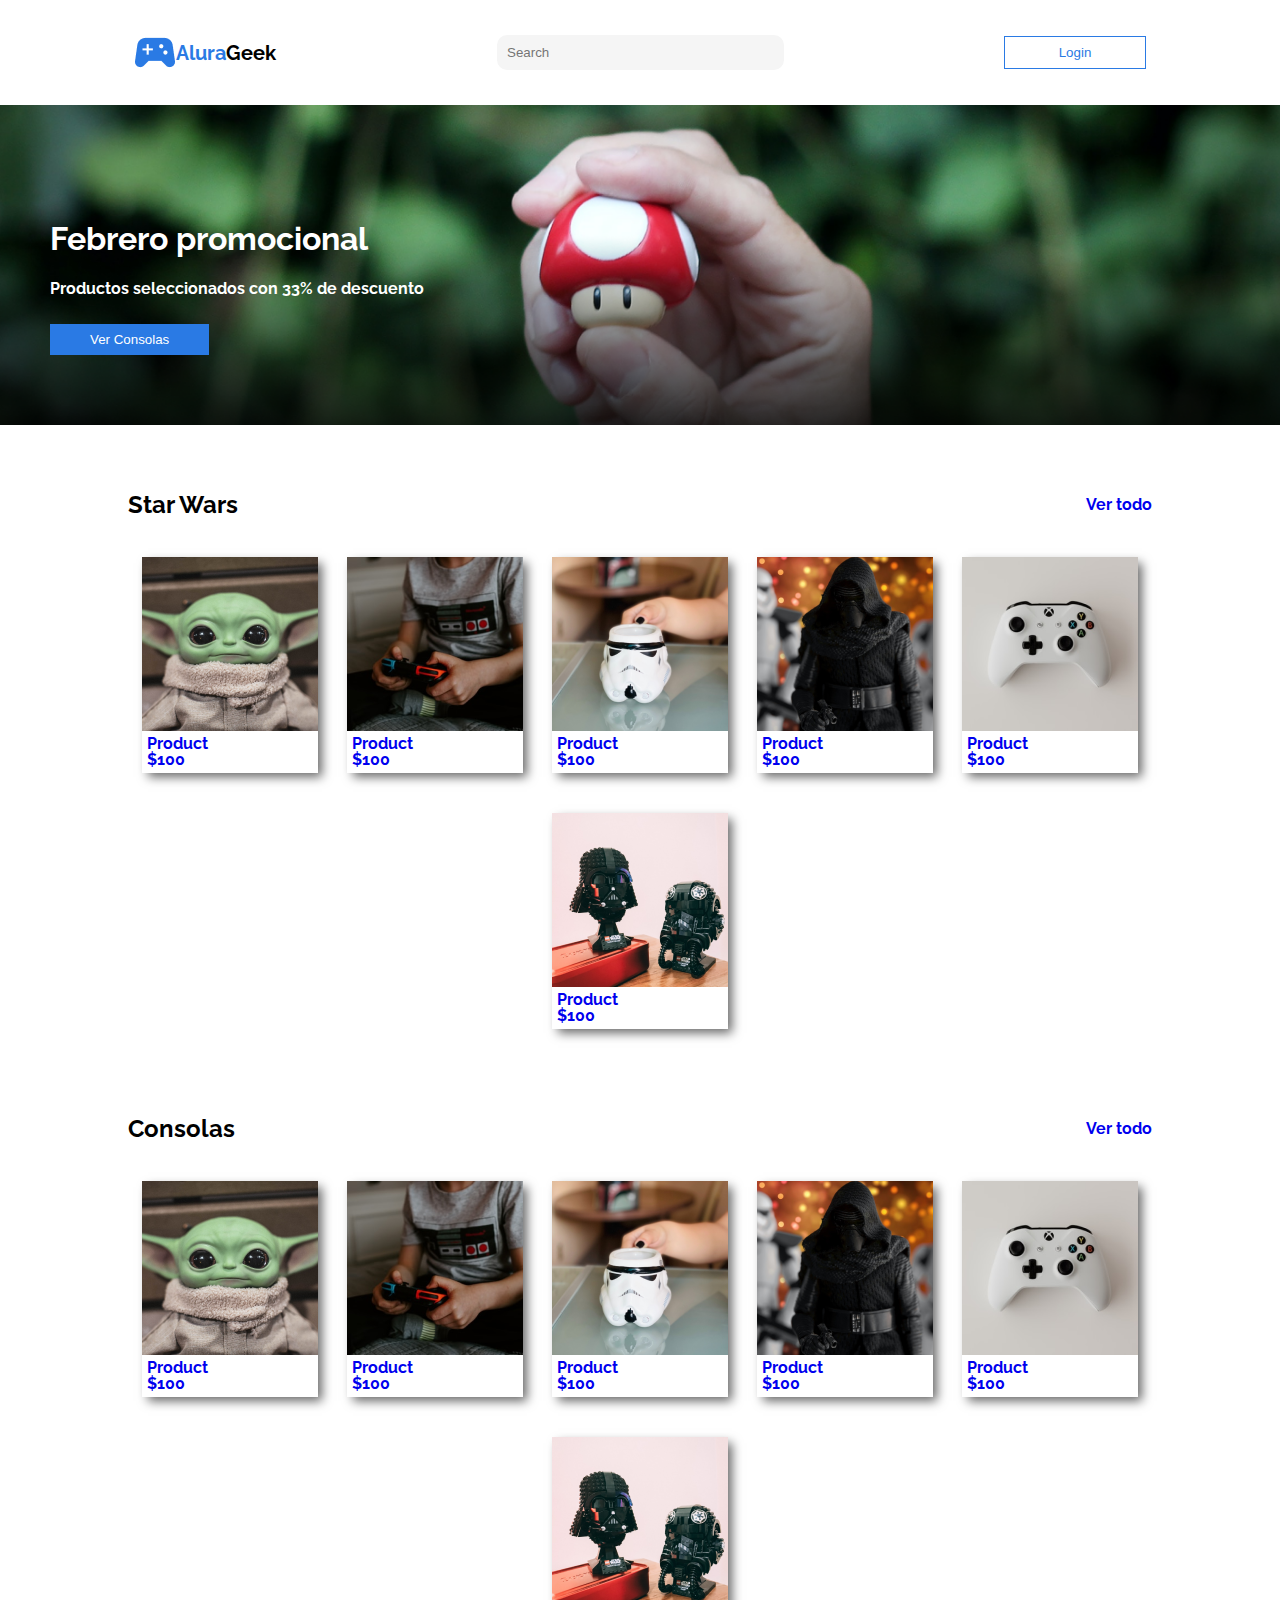
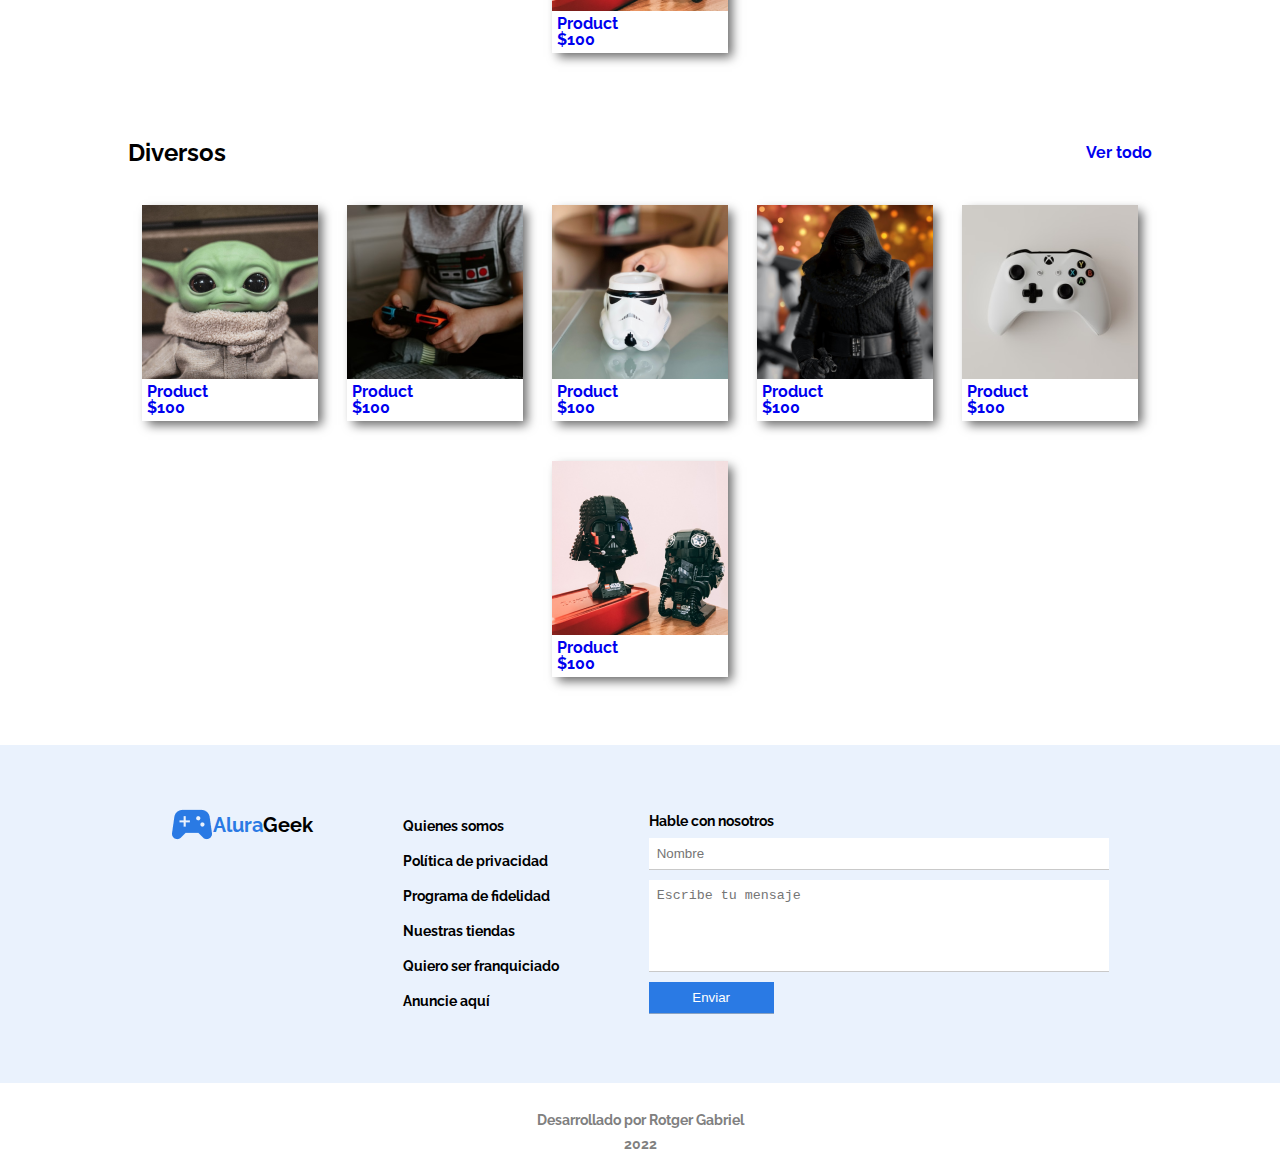
<file: index.html>
<!DOCTYPE html>
<html lang="en">
<head>
    <meta charset="UTF-8">
    <meta http-equiv="X-UA-Compatible" content="IE=edge">
    <meta name="viewport" content="width=device-width, initial-scale=1.0">
    <link rel="shortcut icon" href="/assets//lupa.png" type="image/x-icon">
    <link rel="stylesheet" href="styles/pages/reset.css">
    <link rel="stylesheet" href="styles/pages/style.css">
    <link rel="stylesheet" href="/styles/pages/header.css">
    <link rel="stylesheet" href="/styles/block/nav.css">
    <link rel="stylesheet" href="/styles/block/main.css">
    <link rel="stylesheet" href="/styles/pages/footer.css">
    <link rel="preconnect" href="https://fonts.googleapis.com">
    <link rel="preconnect" href="https://fonts.gstatic.com" crossorigin>
    <link href="https://fonts.googleapis.com/css2?family=Raleway&display=swap" rel="stylesheet">
    <title>AluraGeek</title>
</head>
<body>
    <header class="header">
        <div class="header__logo">
            <img src="/assets/logo.png" alt="Logo">
            <span>Alura</span>
            <span>Geek</span>
        </div>
        <div>
            <input class="header__search" type="text" placeholder="Search">
        </div>
        <div class="login">
            <a href="/pages/login.html"><button class="header__login--button" type="submit">Login</button></a>
        </div>
    </header>
    <nav class="nav__banner">
        <div class="nav--container">
            <h1>Febrero promocional</h1>
            <h2>Productos seleccionados con 33% de descuento</h2>
            <a href="#"><button class="general-btn" type="submit">Ver Consolas</button></a>
        </div>
    </nav>
    <main class="main">
        <section class="main__container">
            <section>
                <div class="main--title">
                    <h1>Star Wars</h1>
                    <a href="pages/products.html">Ver todo</a>
                </div>
                <div class="main--products">
                    <a class="main--link" href="/pages/product-description.html">
                        <div class="main--product">
                            <img class="product--img" src="/assets/babyyoda.png" alt="product">
                            <div class="product--description">
                                <h2>Product</h2>
                                <span>$100</span>
                            </div>
                        </div>
                    </a>
                    <a class="main--link" href="/pages/product-description.html">
                        <div class="main--product">
                            <img class="product--img" src="/assets/camisasnes.png" alt="product">
                            <div class="product--description">
                                <h2>Product</h2>
                                <span>$100</span>
                            </div>
                        </div>
                    </a>
                    <a class="main--link" href="/pages/product-description.html">
                        <div class="main--product">
                            <img class="product--img" src="/assets/canecasw.png" alt="product">
                            <div class="product--description">
                                <h2>Product</h2>
                                <span>$100</span>
                            </div>
                        </div>
                    </a>
                    <a class="main--link" href="/pages/product-description.html">
                        <div class="main--product">
                            <img class="product--img" src="/assets/mandalorian.png" alt="product">
                            <div class="product--description">
                                <h2>Product</h2>
                                <span>$100</span>
                            </div>
                        </div>
                    </a>
                    <a class="main--link" href="/pages/product-description.html">
                        <div class="main--product">
                            <img class="product--img" src="/assets/jsxbox.png" alt="product">
                            <div class="product--description">
                                <h2>Product</h2>
                                <span>$100</span>
                            </div>
                        </div>
                    </a>
                    <a class="main--link" href="/pages/product-description.html">
                        <div class="main--product">
                            <img class="product--img" src="/assets/legosw.png" alt="product">
                            <div class="product--description">
                                <h2>Product</h2>
                                <span>$100</span>
                            </div>
                        </div>
                    </a>
                </div>
            </section>
            <section>
                <div class="main--title">
                    <h1>Consolas</h1>
                    <a href="pages/products.html">Ver todo</a>
                </div>
                <div class="main--products">
                    <a class="main--link" href="/pages/product-description.html">
                        <div class="main--product">
                            <img class="product--img" src="/assets/babyyoda.png" alt="product">
                            <div class="product--description">
                                <h2>Product</h2>
                                <span>$100</span>
                            </div>
                        </div>
                    </a>
                    <a class="main--link" href="/pages/product-description.html">
                        <div class="main--product">
                            <img class="product--img" src="/assets/camisasnes.png" alt="product">
                            <div class="product--description">
                                <h2>Product</h2>
                                <span>$100</span>
                            </div>
                        </div>
                    </a>
                    <a class="main--link" href="/pages/product-description.html">
                        <div class="main--product">
                            <img class="product--img" src="/assets/canecasw.png" alt="product">
                            <div class="product--description">
                                <h2>Product</h2>
                                <span>$100</span>
                            </div>
                        </div>
                    </a>
                    <a class="main--link" href="/pages/product-description.html">
                        <div class="main--product">
                            <img class="product--img" src="/assets/mandalorian.png" alt="product">
                            <div class="product--description">
                                <h2>Product</h2>
                                <span>$100</span>
                            </div>
                        </div>
                    </a>
                    <a class="main--link" href="/pages/product-description.html">
                        <div class="main--product">
                            <img class="product--img" src="/assets/jsxbox.png" alt="product">
                            <div class="product--description">
                                <h2>Product</h2>
                                <span>$100</span>
                            </div>
                        </div>
                    </a>
                    <a class="main--link" href="/pages/product-description.html">
                        <div class="main--product">
                            <img class="product--img" src="/assets/legosw.png" alt="product">
                            <div class="product--description">
                                <h2>Product</h2>
                                <span>$100</span>
                            </div>
                        </div>
                    </a>
                </div>
            </section>
            <section>
                <div class="main--title">
                    <h1>Diversos</h1>
                    <a href="pages/products.html">Ver todo</a>
                </div>
                <div class="main--products">
                    <a class="main--link" href="/pages/product-description.html">
                        <div class="main--product">
                            <img class="product--img" src="/assets/babyyoda.png" alt="product">
                            <div class="product--description">
                                <h2>Product</h2>
                                <span>$100</span>
                            </div>
                        </div>
                    </a>
                    <a class="main--link" href="/pages/product-description.html">
                        <div class="main--product">
                            <img class="product--img" src="/assets/camisasnes.png" alt="product">
                            <div class="product--description">
                                <h2>Product</h2>
                                <span>$100</span>
                            </div>
                        </div>
                    </a>
                    <a class="main--link" href="/pages/product-description.html">
                        <div class="main--product">
                            <img class="product--img" src="/assets/canecasw.png" alt="product">
                            <div class="product--description">
                                <h2>Product</h2>
                                <span>$100</span>
                            </div>
                        </div>
                    </a>
                    <a class="main--link" href="/pages/product-description.html">
                        <div class="main--product">
                            <img class="product--img" src="/assets/mandalorian.png" alt="product">
                            <div class="product--description">
                                <h2>Product</h2>
                                <span>$100</span>
                            </div>
                        </div>
                    </a>
                    <a class="main--link" href="/pages/product-description.html">
                        <div class="main--product">
                            <img class="product--img" src="/assets/jsxbox.png" alt="product">
                            <div class="product--description">
                                <h2>Product</h2>
                                <span>$100</span>
                            </div>
                        </div>
                    </a>
                    <a class="main--link" href="/pages/product-description.html">
                        <div class="main--product">
                            <img class="product--img" src="/assets/legosw.png" alt="product">
                            <div class="product--description">
                                <h2>Product</h2>
                                <span>$100</span>
                            </div>
                        </div>
                    </a>
                </div>
            </section>
        </section>
    </main>
    <footer class="footer">
        <section class="footer__container">
            <div class="header__logo">
                <img src="/assets/logo.png" alt="Logo">
                <span>Alura</span>
                <span>Geek</span>
            </div>
            <div class="footer--list">
                <ul>
                    <li><a href="#">Quienes somos</a></li>
                    <li><a href="#">Política de privacidad</a></li>
                    <li><a href="#">Programa de fidelidad</a></li>
                    <li><a href="#">Nuestras tiendas</a></li>
                    <li><a href="#">Quiero ser franquiciado</a></li>
                    <li><a href="#">Anuncie aquí</a></li>
                </ul>
            </div>
            <form action="" method="post" class="footer--form">
                <h2>Hable con nosotros</h2>
                <input type="text" placeholder="Nombre" required>
                <textarea cols="30" rows="5" placeholder="Escribe tu mensaje" required></textarea>
                <input class="general-btn form-btn" type="submit" value="Enviar">
            </form>
        </section>
        <section class="footer--copyright">
            <p>Desarrollado por Rotger Gabriel</p>
            <p data-form-Date>2022</p>
        </section>
    </footer>
</body>
</html>
</file>
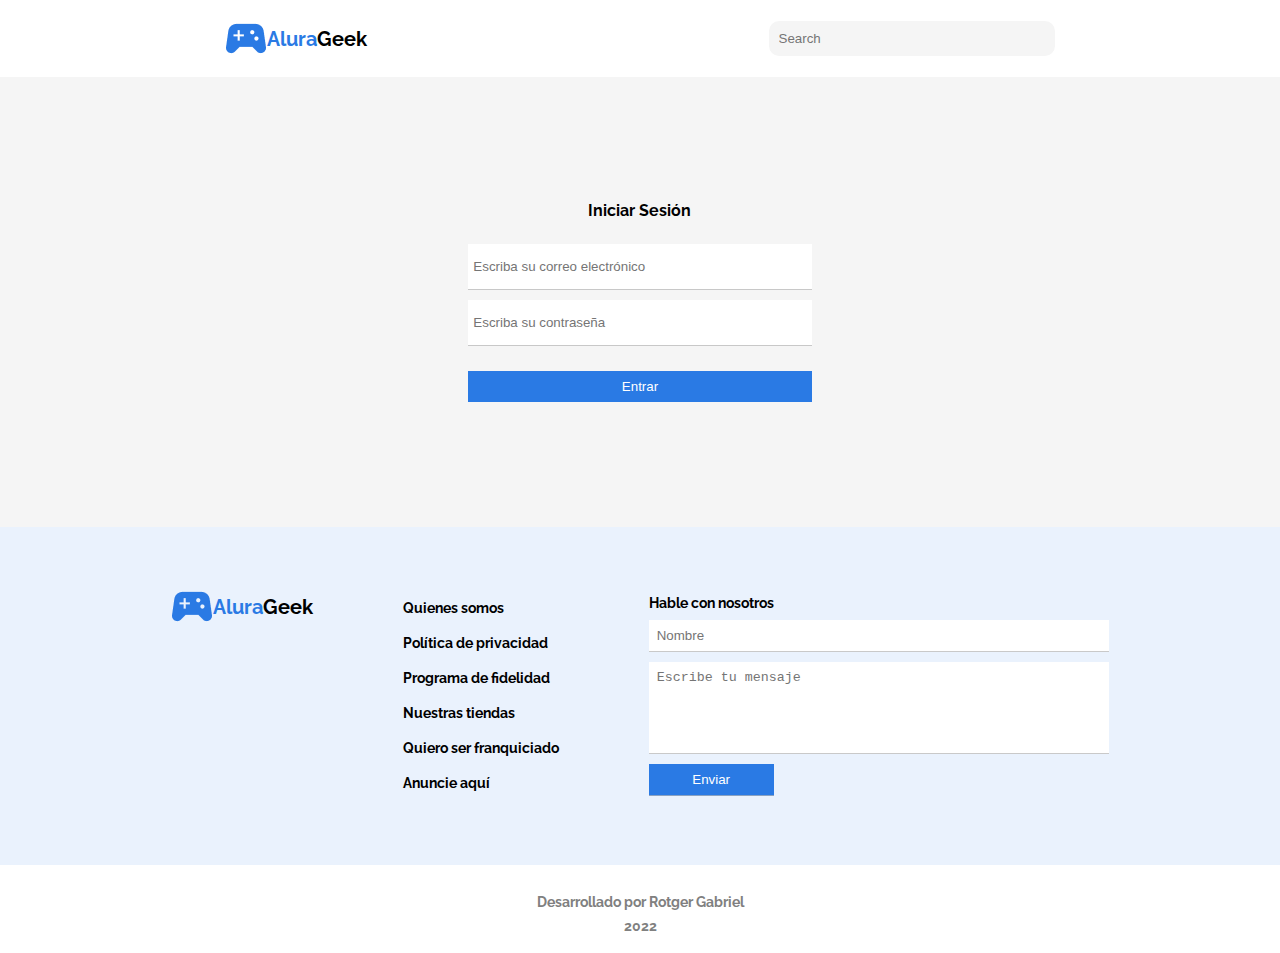
<file: pages/login.html>
<!DOCTYPE html>
<html lang="en">
<head>
    <meta charset="UTF-8">
    <meta http-equiv="X-UA-Compatible" content="IE=edge">
    <meta name="viewport" content="width=device-width, initial-scale=1.0">
    <link rel="shortcut icon" href="/assets//lupa.png" type="image/x-icon">
    <link rel="stylesheet" href="/styles/pages/reset.css">
    <link rel="stylesheet" href="/styles/pages/style.css">
    <link rel="stylesheet" href="/styles/pages/header.css">
    <link rel="stylesheet" href="/styles/block/main.css">
    <link rel="stylesheet" href="/styles/pages/footer.css">
    <link rel="preconnect" href="https://fonts.googleapis.com">
    <link rel="preconnect" href="https://fonts.gstatic.com" crossorigin>
    <link href="https://fonts.googleapis.com/css2?family=Raleway&display=swap" rel="stylesheet">
    <title>Login</title>
</head>
<body>
    <header class="header">
        <div class="header__logo">
            <img src="/assets/logo.png" alt="Logo">
            <span>Alura</span>
            <span>Geek</span>
        </div>
        <div>
            <input class="header__search" type="text" placeholder="Search">
        </div>
    </header>
    <!-- <header>
        <div class="cabecera_container">
            <img class="cabecera_logo" src="./assets/logo.svg" alt="AluraGeek logo">
            <div class="busqueda">
                <form action=""></form>
                <input type="search" class="busqueda_campo" placeholder="Search" name="search">
                <button class="button-busqueda"><img src="./assets/lupa.png" alt="Icono Lupa"></button>
            </div>
            <a href="login.html"><button class="login">Login</button> </a>
            <button class="button-busqueda-login"><img src="./assets/lupa-negro.png" alt="Icono Lupa"></button>
        </div>
    </header> -->
    <main class="main__login">
        <form class="main--form" method="post">
            <h1>Iniciar Sesión</h1>
            <input class="form--input" type="email" name="usuario" placeholder="Escriba su correo electrónico" required autofocus>
            <input class="form--input" type="password" name="clave" placeholder="Escriba su contraseña" required>
            <button class="general-btn btn" type="submit" name="entrar">Entrar</button>
        </form>
    </main>
    <footer class="footer">
        <section class="footer__container">
            <div class="header__logo">
                <img src="/assets/logo.png" alt="Logo">
                <span>Alura</span>
                <span>Geek</span>
            </div>
            <div class="footer--list">
                <ul>
                    <li><a href="#">Quienes somos</a></li>
                    <li><a href="#">Política de privacidad</a></li>
                    <li><a href="#">Programa de fidelidad</a></li>
                    <li><a href="#">Nuestras tiendas</a></li>
                    <li><a href="#">Quiero ser franquiciado</a></li>
                    <li><a href="#">Anuncie aquí</a></li>
                </ul>
            </div>
            <form action="" method="post" class="footer--form">
                <h2>Hable con nosotros</h2>
                <input type="text" placeholder="Nombre" required>
                <textarea cols="30" rows="5" placeholder="Escribe tu mensaje" required></textarea>
                <input class="general-btn form-btn" type="submit" value="Enviar">
            </form>
        </section>
        <section class="footer--copyright">
            <p>Desarrollado por Rotger Gabriel</p>
            <p data-form-Date>2022</p>
        </section>
    </footer>
</body>
</html>
</file>
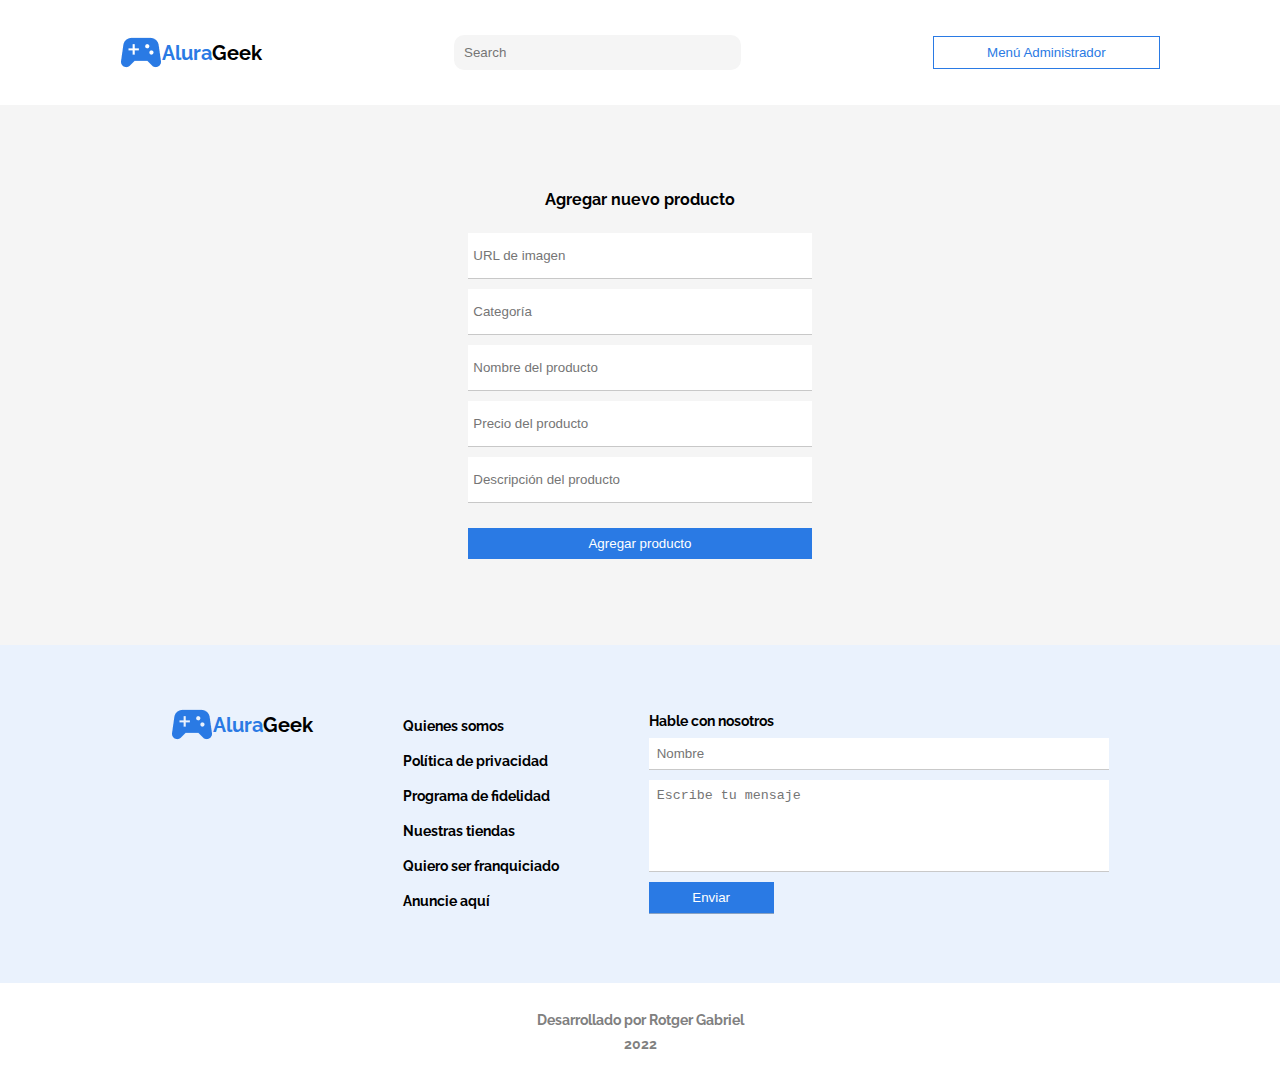
<file: pages/new-product.html>
<!DOCTYPE html>
<html lang="en">

<head>
    <meta charset="UTF-8">
    <meta http-equiv="X-UA-Compatible" content="IE=edge">
    <meta name="viewport" content="width=device-width, initial-scale=1.0">
    <link rel="shortcut icon" href="/assets//lupa.png" type="image/x-icon">
    <link rel="stylesheet" href="/styles/pages/reset.css">
    <link rel="stylesheet" href="/styles/pages/style.css">
    <link rel="stylesheet" href="/styles/pages/header.css">
    <link rel="stylesheet" href="/styles/block/main.css">
    <link rel="stylesheet" href="/styles/pages/footer.css">
    <link rel="preconnect" href="https://fonts.googleapis.com">
    <link rel="preconnect" href="https://fonts.gstatic.com" crossorigin>
    <link href="https://fonts.googleapis.com/css2?family=Raleway&display=swap" rel="stylesheet">
    <title>New product</title>
</head>

<body>
    <header class="header">
        <div class="header__logo">
            <img src="/assets/logo.png" alt="Logo">
            <span>Alura</span>
            <span>Geek</span>
        </div>
        <div>
            <input class="header__search" type="text" placeholder="Search">
        </div>
        <div class="login">
            <a href="#"><button class="header__login--button" type="submit">Menú Administrador</button></a>
        </div>
    </header>
    <main class="main__login main__new-product">
        <form class="main--form" method="post">
            <h1>Agregar nuevo producto</h1>
            <input class="form--input" type="text" name="usuario" placeholder="URL de imagen" required
                autofocus>
            <input class="form--input" type="text" name="usuario" placeholder="Categoría" required
                autofocus>
            <input class="form--input" type="text" name="usuario" placeholder="Nombre del producto" required
                autofocus>
            <input class="form--input" type="number" name="usuario" placeholder="Precio del producto" required
                autofocus>
            <input class="form--input" type="text" name="clave" placeholder="Descripción del producto" required>
            <button class="general-btn btn" type="submit" name="entrar">Agregar producto</button>
        </form>
    </main>
    <footer class="footer">
        <section class="footer__container">
            <div class="header__logo">
                <img src="/assets/logo.png" alt="Logo">
                <span>Alura</span>
                <span>Geek</span>
            </div>
            <div class="footer--list">
                <ul>
                    <li><a href="#">Quienes somos</a></li>
                    <li><a href="#">Política de privacidad</a></li>
                    <li><a href="#">Programa de fidelidad</a></li>
                    <li><a href="#">Nuestras tiendas</a></li>
                    <li><a href="#">Quiero ser franquiciado</a></li>
                    <li><a href="#">Anuncie aquí</a></li>
                </ul>
            </div>
            <form action="" method="post" class="footer--form">
                <h2>Hable con nosotros</h2>
                <input type="text" placeholder="Nombre" required>
                <textarea cols="30" rows="5" placeholder="Escribe tu mensaje" required></textarea>
                <input class="general-btn form-btn" type="submit" value="Enviar">
            </form>
        </section>
        <section class="footer--copyright">
            <p>Desarrollado por Rotger Gabriel</p>
            <p data-form-Date>2022</p>
        </section>
    </footer>
</body>

</html>
</file>
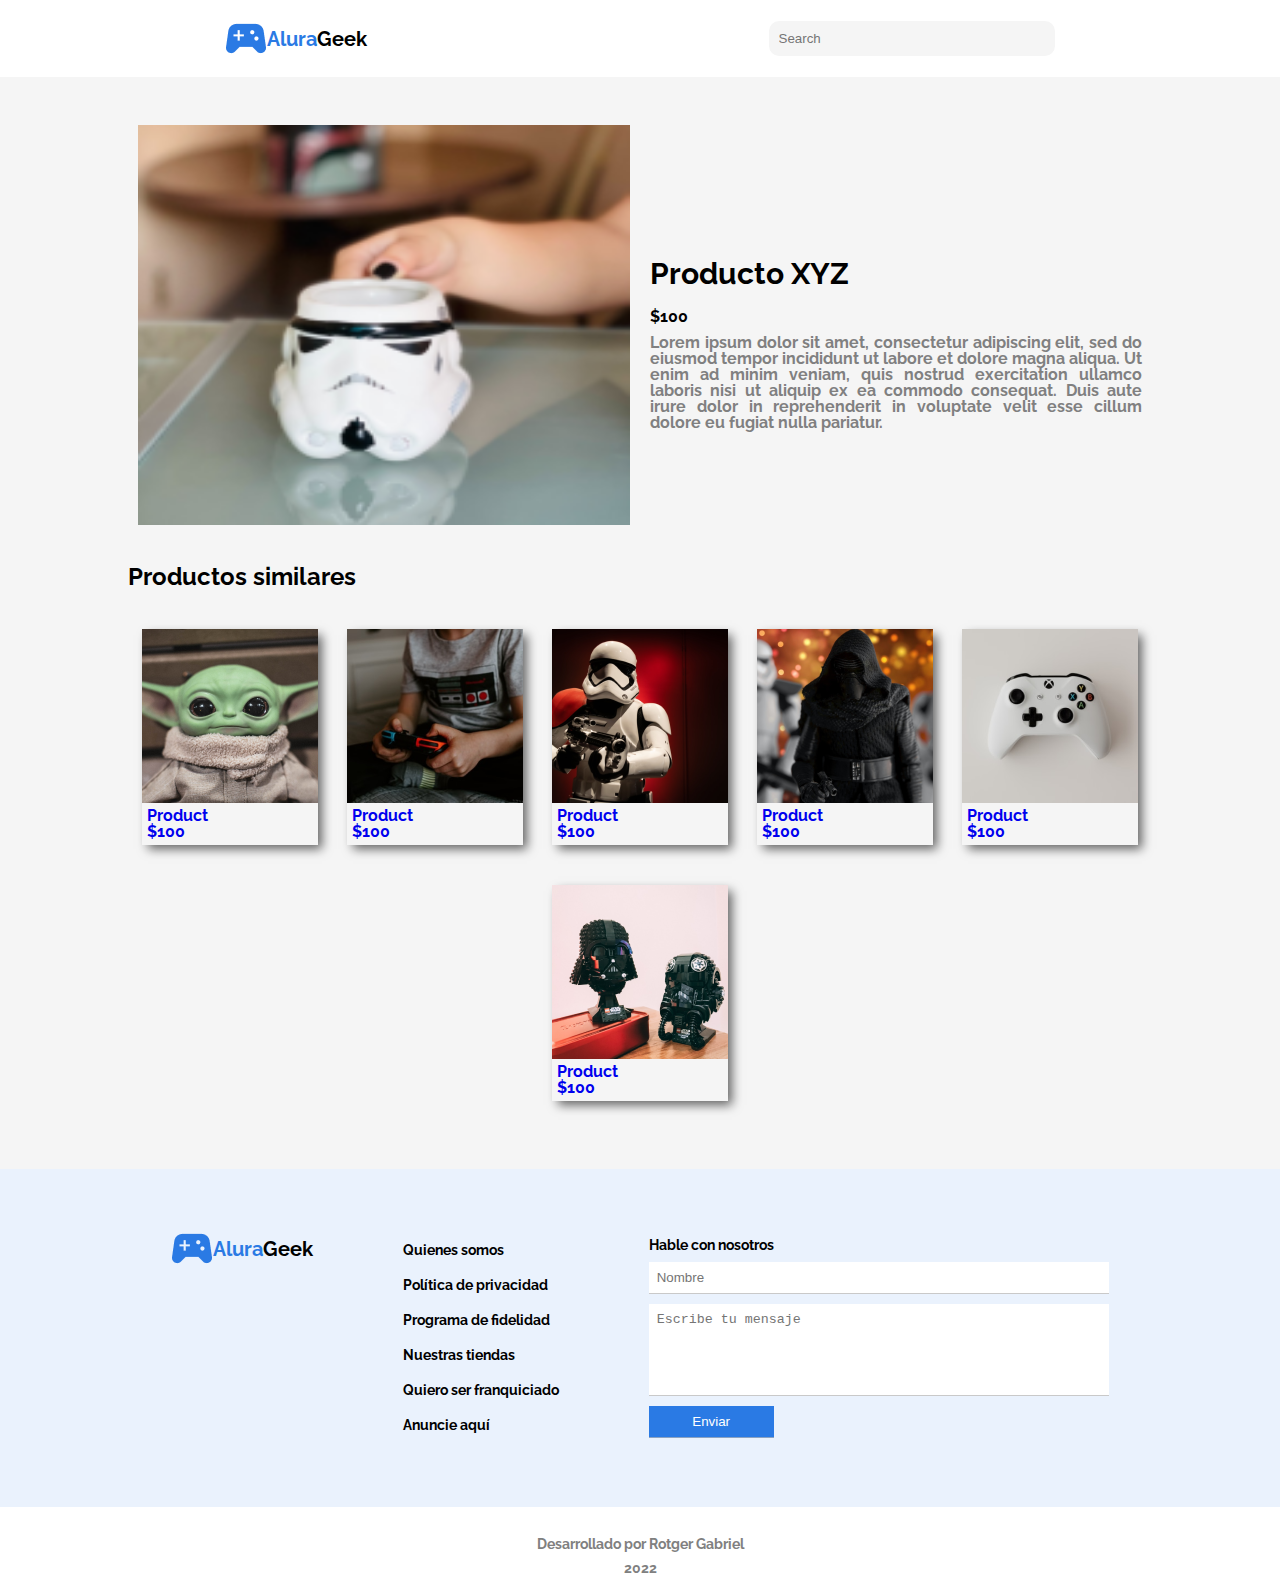
<file: pages/product-description.html>
<!DOCTYPE html>
<html lang="en">

<head>
    <meta charset="UTF-8">
    <meta http-equiv="X-UA-Compatible" content="IE=edge">
    <meta name="viewport" content="width=device-width, initial-scale=1.0">
    <link rel="shortcut icon" href="/assets//lupa.png" type="image/x-icon">
    <link rel="stylesheet" href="/styles/pages/reset.css">
    <link rel="stylesheet" href="/styles/pages/style.css">
    <link rel="stylesheet" href="/styles/pages/header.css">
    <link rel="stylesheet" href="/styles/block/main.css">
    <link rel="stylesheet" href="/styles/pages/footer.css">
    <link rel="preconnect" href="https://fonts.googleapis.com">
    <link rel="preconnect" href="https://fonts.gstatic.com" crossorigin>
    <link href="https://fonts.googleapis.com/css2?family=Raleway&display=swap" rel="stylesheet">
    <title>Products</title>
</head>

<body>
    <header class="header">
        <div class="header__logo">
            <img src="/assets/logo.png" alt="Logo">
            <span>Alura</span>
            <span>Geek</span>
        </div>
        <div>
            <input class="header__search" type="text" placeholder="Search">
        </div>
    </header>
    <main class="main background-description">
        <section class="main__container">
            <section class="main--description">
                <img class="description--image" src="/assets/canecasw.png" alt="Product">
                <div class="description-text">
                    <h1>Producto XYZ</h1>
                    <span>$100</span>
                    <p>Lorem ipsum dolor sit amet, consectetur adipiscing elit, sed do eiusmod tempor incididunt ut labore et dolore magna
                    aliqua. Ut enim ad minim veniam, quis nostrud exercitation ullamco laboris nisi ut aliquip ex ea commodo consequat. Duis
                    aute irure dolor in reprehenderit in voluptate velit esse cillum dolore eu fugiat nulla pariatur.</p>
                </div>
            </section>
            <section>
                <div class="main--title products">
                    <h1>Productos similares</h1>
                </div>
                <div class="main--products">
                    <a class="main--link" href="#">
                        <div class="main--product">
                            <img class="product--img" src="/assets/babyyoda.png" alt="product">
                            <div class="product--description">
                                <h2>Product</h2>
                                <span>$100</span>
                            </div>
                        </div>
                    </a>
                    <a class="main--link" href="#">
                        <div class="main--product">
                            <img class="product--img" src="/assets/camisasnes.png" alt="product">
                            <div class="product--description">
                                <h2>Product</h2>
                                <span>$100</span>
                            </div>
                        </div>
                    </a>
                    <a class="main--link" href="#">
                        <div class="main--product">
                            <img class="product--img" src="/assets/stormtropper.png" alt="product">
                            <div class="product--description">
                                <h2>Product</h2>
                                <span>$100</span>
                            </div>
                        </div>
                    </a>
                    <a class="main--link" href="#">
                        <div class="main--product">
                            <img class="product--img" src="/assets/mandalorian.png" alt="product">
                            <div class="product--description">
                                <h2>Product</h2>
                                <span>$100</span>
                            </div>
                        </div>
                    </a>
                    <a class="main--link" href="#">
                        <div class="main--product">
                            <img class="product--img" src="/assets/jsxbox.png" alt="product">
                            <div class="product--description">
                                <h2>Product</h2>
                                <span>$100</span>
                            </div>
                        </div>
                    </a>
                    <a class="main--link" href="#">
                        <div class="main--product">
                            <img class="product--img" src="/assets/legosw.png" alt="product">
                            <div class="product--description">
                                <h2>Product</h2>
                                <span>$100</span>
                            </div>
                        </div>
                    </a>
                </div>
            </section>
        </section>
    </main>
    <footer class="footer">
        <section class="footer__container">
            <div class="header__logo">
                <img src="/assets/logo.png" alt="Logo">
                <span>Alura</span>
                <span>Geek</span>
            </div>
            <div class="footer--list">
                <ul>
                    <li><a href="#">Quienes somos</a></li>
                    <li><a href="#">Política de privacidad</a></li>
                    <li><a href="#">Programa de fidelidad</a></li>
                    <li><a href="#">Nuestras tiendas</a></li>
                    <li><a href="#">Quiero ser franquiciado</a></li>
                    <li><a href="#">Anuncie aquí</a></li>
                </ul>
            </div>
            <form action="" method="post" class="footer--form">
                <h2>Hable con nosotros</h2>
                <input type="text" placeholder="Nombre" required>
                <textarea cols="30" rows="5" placeholder="Escribe tu mensaje" required></textarea>
                <input class="general-btn form-btn" type="submit" value="Enviar">
            </form>
        </section>
        <section class="footer--copyright">
            <p>Desarrollado por Rotger Gabriel</p>
            <p data-form-Date>2022</p>
        </section>
    </footer>
</body>
</html>
</file>
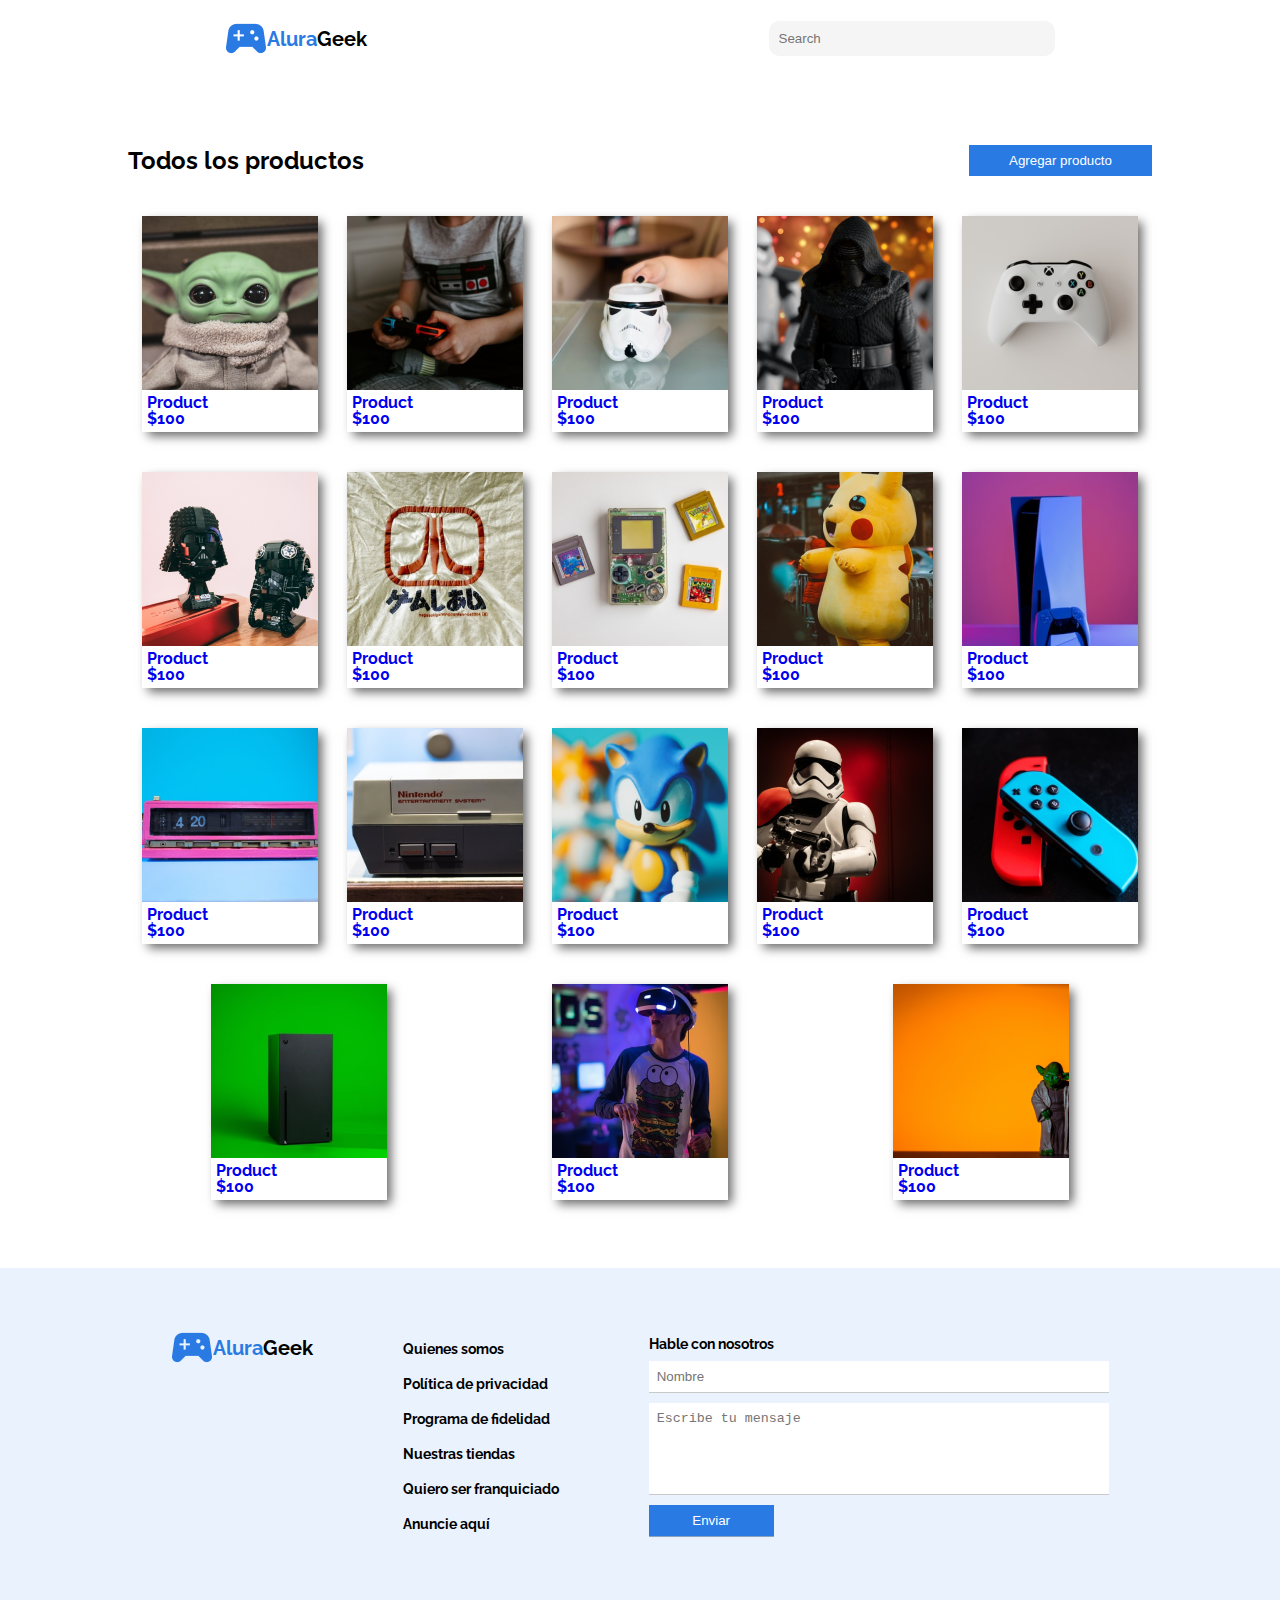
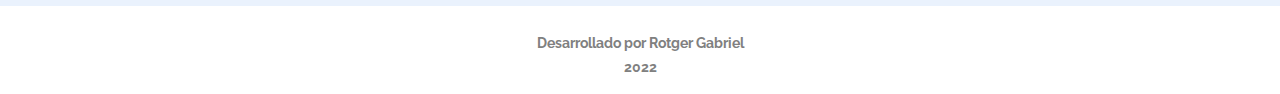
<file: pages/products.html>
<!DOCTYPE html>
<html lang="en">
<head>
    <meta charset="UTF-8">
    <meta http-equiv="X-UA-Compatible" content="IE=edge">
    <meta name="viewport" content="width=device-width, initial-scale=1.0">
    <link rel="shortcut icon" href="/assets//lupa.png" type="image/x-icon">
    <link rel="stylesheet" href="/styles/pages/reset.css">
    <link rel="stylesheet" href="/styles/pages/style.css">
    <link rel="stylesheet" href="/styles/pages/header.css">
    <link rel="stylesheet" href="/styles/block/main.css">
    <link rel="stylesheet" href="/styles/pages/footer.css">
    <link rel="preconnect" href="https://fonts.googleapis.com">
    <link rel="preconnect" href="https://fonts.gstatic.com" crossorigin>
    <link href="https://fonts.googleapis.com/css2?family=Raleway&display=swap" rel="stylesheet">
    <title>Products</title>
</head>
<body>
    <header class="header">
        <div class="header__logo">
            <img src="/assets/logo.png" alt="Logo">
            <span>Alura</span>
            <span>Geek</span>
        </div>
        <div>
            <input class="header__search" type="text" placeholder="Search">
        </div>
    </header>
    <main class="main">
        <section class="main__container">
            <section>
                <div class="main--title products">
                    <h1>Todos los productos</h1>
                    <a href="/pages/new-product.html"><button class="general-btn products-btn" type="submit">Agregar producto</button></a>
                </div>
                <div class="main--products">
                    <a class="main--link" href="#">
                        <div class="main--product">
                            <img class="product--img" src="/assets/babyyoda.png" alt="product">
                            <div class="product--description">
                                <h2>Product</h2>
                                <span>$100</span>
                            </div>
                        </div>
                    </a>
                    <a class="main--link" href="#">
                        <div class="main--product">
                            <img class="product--img" src="/assets/camisasnes.png" alt="product">
                            <div class="product--description">
                                <h2>Product</h2>
                                <span>$100</span>
                            </div>
                        </div>
                    </a>
                    <a class="main--link" href="#">
                        <div class="main--product">
                            <img class="product--img" src="/assets/canecasw.png" alt="product">
                            <div class="product--description">
                                <h2>Product</h2>
                                <span>$100</span>
                            </div>
                        </div>
                    </a>
                    <a class="main--link" href="#">
                        <div class="main--product">
                            <img class="product--img" src="/assets/mandalorian.png" alt="product">
                            <div class="product--description">
                                <h2>Product</h2>
                                <span>$100</span>
                            </div>
                        </div>
                    </a>
                    <a class="main--link" href="#">
                        <div class="main--product">
                            <img class="product--img" src="/assets/jsxbox.png" alt="product">
                            <div class="product--description">
                                <h2>Product</h2>
                                <span>$100</span>
                            </div>
                        </div>
                    </a>
                    <a class="main--link" href="#">
                        <div class="main--product">
                            <img class="product--img" src="/assets/legosw.png" alt="product">
                            <div class="product--description">
                                <h2>Product</h2>
                                <span>$100</span>
                            </div>
                        </div>
                    </a>
                    <a class="main--link" href="#">
                        <div class="main--product">
                            <img class="product--img" src="/assets/atari.png" alt="product">
                            <div class="product--description">
                                <h2>Product</h2>
                                <span>$100</span>
                            </div>
                        </div>
                    </a>
                    <a class="main--link" href="#">
                        <div class="main--product">
                            <img class="product--img" src="/assets/gba.png" alt="product">
                            <div class="product--description">
                                <h2>Product</h2>
                                <span>$100</span>
                            </div>
                        </div>
                    </a>
                    <a class="main--link" href="#">
                        <div class="main--product">
                            <img class="product--img" src="/assets/pikachu.png" alt="product">
                            <div class="product--description">
                                <h2>Product</h2>
                                <span>$100</span>
                            </div>
                        </div>
                    </a>
                    <a class="main--link" href="#">
                        <div class="main--product">
                            <img class="product--img" src="/assets/ps5.png" alt="product">
                            <div class="product--description">
                                <h2>Product</h2>
                                <span>$100</span>
                            </div>
                        </div>
                    </a>
                    <a class="main--link" href="#">
                        <div class="main--product">
                            <img class="product--img" src="/assets/relogio.png" alt="product">
                            <div class="product--description">
                                <h2>Product</h2>
                                <span>$100</span>
                            </div>
                        </div>
                    </a>
                    <a class="main--link" href="#">
                        <div class="main--product">
                            <img class="product--img" src="/assets/snes.png" alt="product">
                            <div class="product--description">
                                <h2>Product</h2>
                                <span>$100</span>
                            </div>
                        </div>
                    </a>
                    <a class="main--link" href="#">
                        <div class="main--product">
                            <img class="product--img" src="/assets/sonic.png" alt="product">
                            <div class="product--description">
                                <h2>Product</h2>
                                <span>$100</span>
                            </div>
                        </div>
                    </a>
                    <a class="main--link" href="#">
                        <div class="main--product">
                            <img class="product--img" src="/assets/stormtropper.png" alt="product">
                            <div class="product--description">
                                <h2>Product</h2>
                                <span>$100</span>
                            </div>
                        </div>
                    </a>
                    <a class="main--link" href="#">
                        <div class="main--product">
                            <img class="product--img" src="/assets/switch.png" alt="product">
                            <div class="product--description">
                                <h2>Product</h2>
                                <span>$100</span>
                            </div>
                        </div>
                    </a>
                    <a class="main--link" href="#">
                        <div class="main--product">
                            <img class="product--img" src="/assets/console.png" alt="product">
                            <div class="product--description">
                                <h2>Product</h2>
                                <span>$100</span>
                            </div>
                        </div>
                    </a>
                    <a class="main--link" href="#">
                        <div class="main--product">
                            <img class="product--img" src="/assets/vr.png" alt="product">
                            <div class="product--description">
                                <h2>Product</h2>
                                <span>$100</span>
                            </div>
                        </div>
                    </a>
                    <a class="main--link" href="#">
                        <div class="main--product">
                            <img class="product--img" src="/assets/yoda.png" alt="product">
                            <div class="product--description">
                                <h2>Product</h2>
                                <span>$100</span>
                            </div>
                        </div>
                    </a>
                </div>
            </section>
        </section>
    </main>
    <footer class="footer">
        <section class="footer__container">
            <div class="header__logo">
                <img src="/assets/logo.png" alt="Logo">
                <span>Alura</span>
                <span>Geek</span>
            </div>
            <div class="footer--list">
                <ul>
                    <li><a href="#">Quienes somos</a></li>
                    <li><a href="#">Política de privacidad</a></li>
                    <li><a href="#">Programa de fidelidad</a></li>
                    <li><a href="#">Nuestras tiendas</a></li>
                    <li><a href="#">Quiero ser franquiciado</a></li>
                    <li><a href="#">Anuncie aquí</a></li>
                </ul>
            </div>
            <form action="" method="post" class="footer--form">
                <h2>Hable con nosotros</h2>
                <input type="text" placeholder="Nombre" required>
                <textarea cols="30" rows="5" placeholder="Escribe tu mensaje" required></textarea>
                <input class="general-btn form-btn" type="submit" value="Enviar">
            </form>
        </section>
        <section class="footer--copyright">
            <p>Desarrollado por Rotger Gabriel</p>
            <p data-form-Date>2022</p>
        </section>
    </footer>
</body>
</html>
</file>
<file: styles/pages/style.css>
body {
    font-family: 'Raleway', sans-serif;
    font-weight: bold;
}

.general-btn {
    color: white;
    cursor: pointer;
    background-color: #2A7AE4;
    border: none;
    padding: 8px 3em;
}
</file>
<file: styles/pages/header.css>
.header {
    display: flex;
    justify-content: space-around;
    align-items: center;
    margin: 1rem 1.5rem;
    flex-wrap: wrap;
    user-select: none;
}

.header__logo {
    display: flex;
    align-items: center;
    color: rgb(42, 122, 228);
    font-size: 20px;
}

.header__logo span:last-child {
    color: black;
}

.header__search {
    border: none;
    border-radius: 10px;
    background: url(/assets/lupa.png);
    background-repeat: no-repeat;
    background-position: right;
    background-size: 15px;
    background: rgb(245, 245, 245);
    width: 20em;
    padding: 10px;
    outline: none;
}

.login a {
    text-decoration: none;
}

.header__login--button {
    cursor: pointer;
    background: rgba(255, 255, 255, 0);
    border: 1px solid #2A7AE4;
    color: rgb(42, 122, 228);
    padding: 8px 4em;
}
</file>
<file: styles/block/nav.css>
.nav__banner {
    width: 100%;
    height: 20em;
    display: flex;
    flex-direction: column;
    justify-content: flex-end;
    align-items: flex-start;

    background: url(/assets/banner.png);
    background-repeat: no-repeat;
    background-position: center;
    background-size: cover;
}

.nav--container {
    line-height: 30px;
    color: white;
    margin-inline-start: 50px;
    margin-block-end: 50px;
}

.nav--container h1 {
    font-size: 2em;
}

@media (min-width: 425px) and (max-width: 500px) {
    .nav--container {
        font-size: 14px;
    }
}

@media (min-width: 320px) and (max-width: 425px) {
    .nav--container {
        font-size: 12px;
        margin-inline-start: 5px;
        margin-block-end: 5px;
    }
}
</file>
<file: styles/block/main.css>
/* index.html */
.main {
    display: flex;
    justify-content: center;
}

.main__container {
    display: flex;
    flex-direction: column;
    margin-block-start: 3rem;
    width: 80%;
}

.main--title {
    display: flex;
    justify-content: space-between;
    align-items: center;
}

.main--title h1 {
    font-size: 1.5em;
}

.main--title a {
    text-decoration: none;
}

.main--products {
    display: flex;
    justify-content: space-around;
    flex-wrap: wrap;
    width: 100%;
    margin-block-end: 3rem;
}

.main--link {
    text-decoration: none;
    cursor: pointer;
    margin: 20px 10px;
    box-shadow: 5px 5px 10px -1px rgba(0, 0, 0, 0.60)
}

.main--link:hover {
    transform: scale(1.1);
    transition: ease-in .3s;
}

.main--product {
    display: inline-flex;
    flex-direction: column;
}

.product--description {
    display: flex;
    flex-direction: column;
    justify-content: flex-start;
    margin: 5px 5px;
}

/* login.html */
.main__login {
    display: flex;
    justify-content: center;
    align-items: center;
    background: rgb(245, 245, 245);
    width: 100%;
    height: 50vh;
}

.main--form {
    display: flex;
    flex-direction: column;
    align-items: center;
}

.main--form, h1, input, button {
    margin: 20px 0;
}

.form--input {
    width: 25em;
    padding: 15px 5px;
    border: none;
    border-bottom: 1px solid rgb(200, 200, 200);
    outline: none;
}

.btn {
    width: 100%;
}

@media (min-width:320px) and (max-width:375px) {
    .form--input {
        width: 20em;
    }
}

/* new-product.html */
.main__new-product {
    height: 60vh;
}

/* product-description.html */
.background-description {
    background: rgb(245, 245, 245);
}

.main--description {
    display: flex;
    justify-content: center;
    user-select: none;
}

.description--image {
    display: inline-block;
    width: 600px;
    height: 400px;
    padding-bottom: 20px;
    padding-right: 10px;
    padding-left: 10px;
}

.description-text {
    display: flex;
    flex-direction: column;
    justify-content: center;
    width: 600px;
    padding: 10px;
}

.description-text h1 {
    font-size: 30px;
}

.description-text p {
    color: rgb(128, 128, 128);
    text-align: justify;
}

@media (min-width:320px) and (max-width:768px) {
    /* products.html */
    .main__container {
        margin-block-start: 0px;
    }
    .products, h1 {
        font-size: 12px;
    }
    .products-btn {
        font-size: 8px;
    }
}

@media (max-width:768px) {
    /* product-description.html */
    .description--image {
        width: 280px;
        height: 280px;
        padding-top: 40px;
    }
}

@media (min-width:320px) and (max-width:767px) {
    /* product-description.html */
    .main--description {
        flex-wrap: wrap;
    }
    .description--image {
        width: 100%;
        padding: 40px 0px 0px 0px;
    }
    .description-text {
        padding-top: 0px;
    }

    .description-text {
        width: 100%;
        padding: 10px 0px;
    }

    .description-text p {
        font-size: 14px;
    }
}
</file>
<file: styles/pages/footer.css>
.footer {
    font-size: 14px;
    user-select: none;
}

.footer__container {
    display: flex;
    justify-content: space-around;
    align-items: flex-start;
    background: #EAF2FD;
    padding: 5% 10%;
    flex-wrap: wrap;
}

.footer--list {
    line-height: 35px;
    padding: 0 5px;
}

.footer--list ul li a {
    text-decoration: none;
    color: #000000;
}

.footer--form {
    display: flex;
    flex-direction: column;
    width: 45%;
}

.footer--form h2, input, textarea {
    margin: 5px 0;
}

.footer--form input,textarea {
    resize: none;
    border-top: none;
    border-left: none;
    border-right: none;
    border-bottom: 1px solid rgba(178, 178, 178, 0.705);
    outline: none;
    padding: 8px;
}

.form-btn {
    width: 125px;
}

.footer--copyright {
    color: rgb(128, 128, 128);
    padding: 20px 0;
    text-align: center;
}

.footer--copyright, p:last-child {
    margin-top: 10px;
}

@media (min-width: 320px) and (max-width: 768px) {
    .footer {
        font-size: 12px;
    }
    .footer__container {
        flex-direction: column;
        align-items: center;
        justify-content: center;
    }
    .footer--list {
        text-align: center;
    }
    .footer--form {
        width: 90%;
    }
}
</file>
